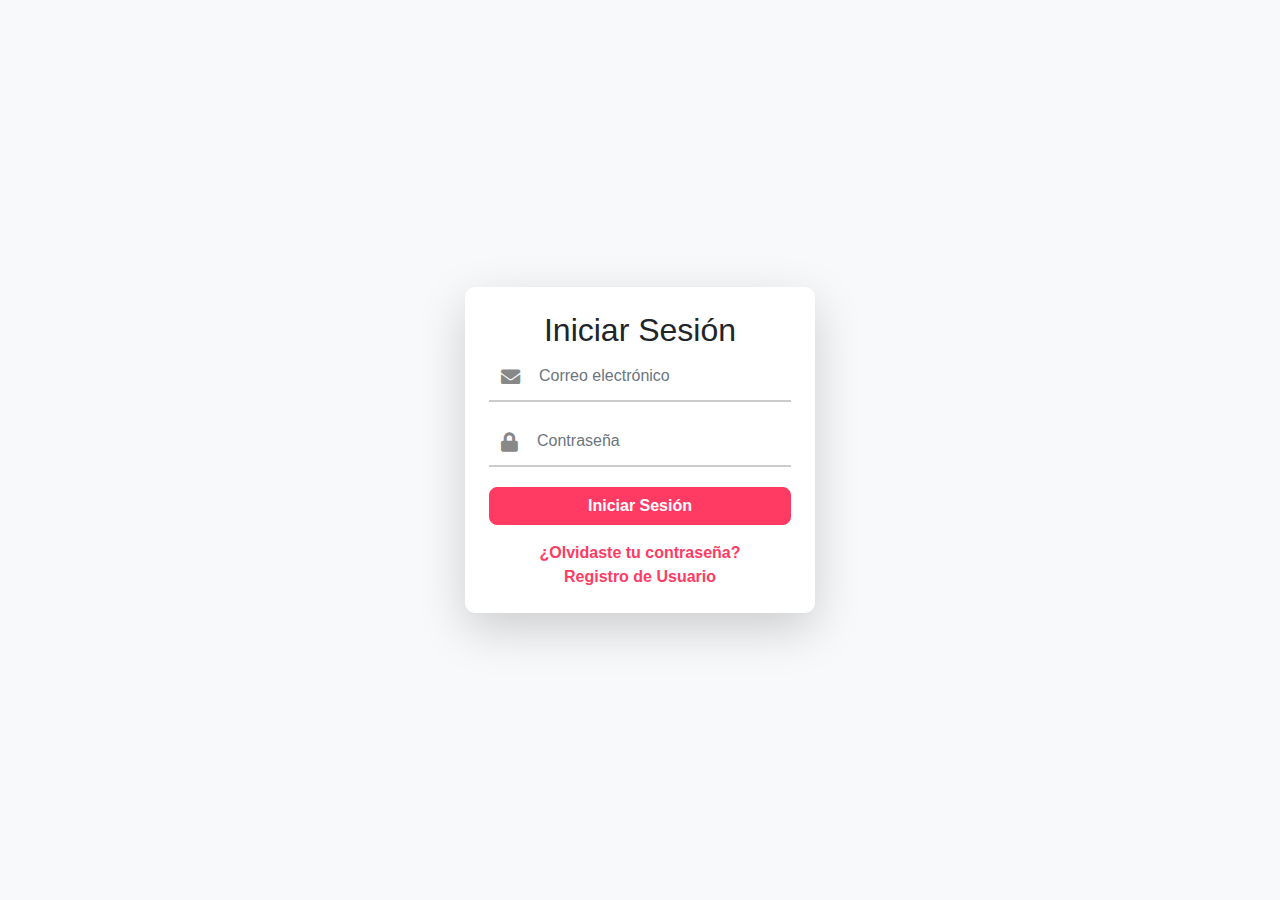
<file: views/Users/login.html>
<!DOCTYPE html>
<html lang="es">
<head>
  <meta charset="UTF-8">
  <title>Iniciar Sesión</title>
  <link rel="stylesheet" href="https://maxcdn.bootstrapcdn.com/bootstrap/4.5.2/css/bootstrap.min.css">
  <link rel="stylesheet" href="https://cdnjs.cloudflare.com/ajax/libs/font-awesome/5.15.4/css/all.min.css">
  <link rel="stylesheet" href="../../assets/css/login.css">
</head>
<body class="d-flex justify-content-center align-items-center vh-100 bg-light">
  
  
    <div class="card p-4 shadow-lg" style="width: 350px;">
        <h2 class="text-center">Iniciar Sesión</h2>
        <form id="loginForm">
          <div class="input-group">
            <div class="input-group-prepend">
              <span class="input-group-text"><i class="fas fa-envelope"></i></span>
            </div>
            <input type="email" id="email" class="form-control" placeholder="Correo electrónico" required>
          </div>
      
          <div class="input-group">
            <div class="input-group-prepend">
              <span class="input-group-text"><i class="fas fa-lock"></i></span>
            </div>
            <input type="password" id="password" class="form-control" placeholder="Contraseña" required>
          </div>
      
          <button type="submit" class="btn btn-primary btn-block">Iniciar Sesión</button>
        </form>
        
        <div class="text-center mt-3">
          <a href="#" data-toggle="modal" data-target="#recoveryModal">¿Olvidaste tu contraseña?</a>
          <br>
          <a href="#" data-toggle="modal" data-target="#registerModal">Registro de Usuario</a>
        </div>
      </div>
      

  <!-- Modal de Recuperación de Contraseña -->
  <div class="modal fade" id="recoveryModal" tabindex="-1" role="dialog" aria-labelledby="recoveryModalLabel" aria-hidden="true">
    <div class="modal-dialog" role="document">
      <div class="modal-content">
        <div class="modal-header">
          <h5 class="modal-title" id="recoveryModalLabel">Recuperar Contraseña</h5>
          <button type="button" class="close" data-dismiss="modal" aria-label="Close">
            <span aria-hidden="true">&times;</span>
          </button>
        </div>
        <div class="modal-body">
          <p>Ingresa tu correo para recibir un enlace de recuperación:</p>
          <input type="email" id="recoveryEmail" class="form-control" placeholder="Correo electrónico" required>
        </div>
        <div class="modal-footer">
          <button type="button" class="btn btn-secondary" data-dismiss="modal">Cerrar</button>
          <button type="button" class="btn btn-primary">Enviar</button>
        </div>
      </div>
    </div>
  </div>

  <!-- Modal de Autenticación en 2 pasos -->
  <div class="modal fade" id="authModal" tabindex="-1" role="dialog" aria-labelledby="authModalLabel" aria-hidden="true">
    <div class="modal-dialog" role="document">
      <div class="modal-content">
        <div class="modal-header">
          <h5 class="modal-title" id="authModalLabel">Verificación en dos pasos</h5>
          <button type="button" class="close" data-dismiss="modal" aria-label="Close">
            <span aria-hidden="true">&times;</span>
          </button>
        </div>
        <div class="modal-body">
          <p>Ingresa el código que enviamos a tu correo:</p>
          <input type="text" id="authCode" class="form-control" placeholder="Código de verificación" required>
        </div>
        <div class="modal-footer">
          <button type="button" class="btn btn-secondary" data-dismiss="modal">Cerrar</button>
          <button type="button" class="btn btn-primary" id="verifyToken">Verificar</button>
        </div>
      </div>
    </div>
  </div>

  <!-- Modal de Registro -->
<div class="modal fade" id="registerModal" tabindex="-1" role="dialog" aria-labelledby="registerModalLabel" aria-hidden="true">
    <div class="modal-dialog" role="document">
        <div class="modal-content">
            <div class="modal-header">
                <h5 class="modal-title" id="registerModalLabel">Registro de Usuario</h5>
                <button type="button" class="close" data-dismiss="modal" aria-label="Close">
                    <span aria-hidden="true">&times;</span>
                </button>
            </div>
            <div class="modal-body">
                <p>Ingresa tu correo y una contraseña segura:</p>
                <input type="email" id="registerEmail" class="form-control mb-2" placeholder="Correo electrónico" required>
                <input type="password" id="registerPassword" class="form-control" placeholder="Contraseña" required>
            </div>
            <div class="modal-footer">
                <button type="button" class="btn btn-secondary" data-dismiss="modal">Cerrar</button>
                <button type="button" class="btn btn-primary" id="registerButton">Registrarse</button>
            </div>
        </div>
    </div>
</div>


  <script src="https://code.jquery.com/jquery-3.5.1.min.js"></script>
  <script src="https://maxcdn.bootstrapcdn.com/bootstrap/4.5.2/js/bootstrap.min.js"></script>
  <script src="../../Api/login.js"></script>
</body>
</html>
</file>
<file: assets/css/login.css>
body {
  background-color: #f8f9fa;
}

.card {
  border-radius: 10px;
  border: none;
}

/* Contenedor de los inputs con íconos */
.input-group {
  border-bottom: 2px solid #ccc;
  align-items: center;
  padding-bottom: 5px;
  margin-bottom: 20px;
}

.input-group .input-group-text {
  background: none;
  border: none;
  color: #888;
  font-size: 1.2rem;
}

/* Input sin bordes y sin fondo */
.input-group input {
  border: none;
  outline: none;
  box-shadow: none;
  background-color: transparent;
  width: 100%;
  padding: 8px;
}

/* Efecto al enfocar */
.input-group:focus-within {
  border-bottom: 2px solid #ff3b63;
}

/* Botón principal */
.btn-primary {
  background-color: #ff3b63;
  border-color: #ff3b63;
  border-radius: 8px;
  font-weight: bold;
}

.btn-primary:hover {
  background-color: #e62e55;
  border-color: #e62e55;
}

/* Enlaces */
.text-center a {
  color: #ff3b63;
  font-weight: bold;
  text-decoration: none;
}

.text-center a:hover {
  text-decoration: underline;
}
</file>
